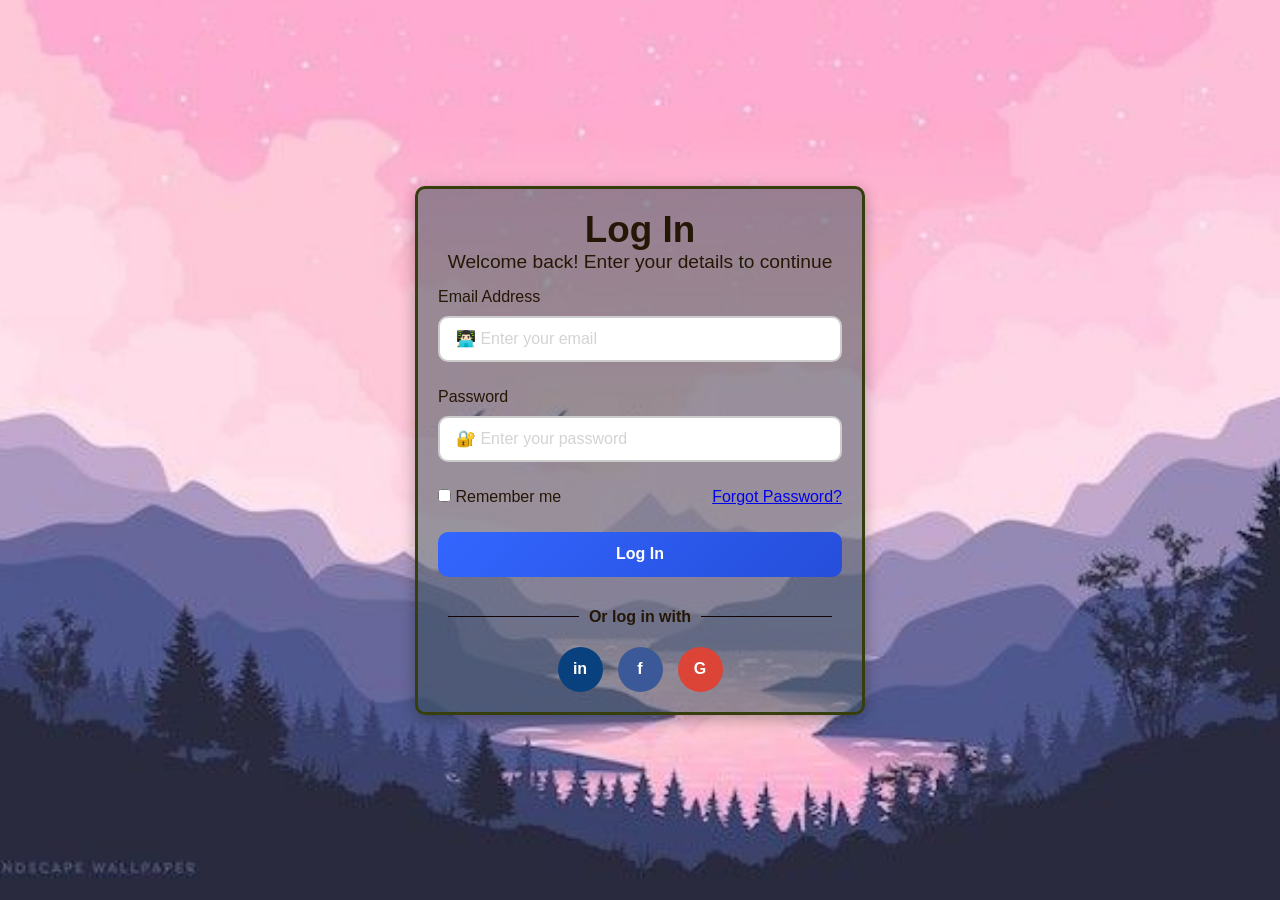
<file: Login page/index.html>
<!doctype html>
<html lang="en">

<head>
    <meta charset="UTF-8" />
    <meta name="viewport" content="width=device-width, initial-scale=1.0" />
    <title>Document</title>
    <link rel="stylesheet" href="style.css" />
</head>

<body>
    <div class="login-container">
        <div>
            <h1 class="login-title">Log In</h1>
            <p class="login-subTitle">
                Welcome back! Enter your details to continue
            </p>
        </div>

        <form class="login-form">
            <div class="input-grp">
                <label for="email">Email Address</label>
                <input type="email" id="input-email" placeholder="👨🏻‍💻 Enter your email" />
            </div>

            <div class="input-grp">
                <label for="password">Password</label>
                <input type="password" id="input-pass" placeholder="🔐 Enter your password" />
            </div>

            <div class="baadme">
                <div class="remember">
                    <input type="checkbox" id="remember-me" />
                    <label for="remember-me">Remember me </label>
                </div>

                <div class="forgot-pass">
                    <a href="#" id="forgot-password">Forgot Password?</a>
                </div>
            </div>

            <div>
                <button type="submit" class="btn-login">Log In</button>
            </div>

            <div class="divider">Or log in with</div>

            <div class="social-login">
                <a href="https://www.linkedin.com/in/sonu-thuniya" class="social-wedge linkedin">in</a>
                <a href="https://www.facebook.com" class="social-wedge fb">f</a>
                <a href="https://accounts.google.com" class="social-wedge google">G</a>
            </div>
        </form>
    </div>

    <script src="main.js"></script>
</body>

</html>
</file>
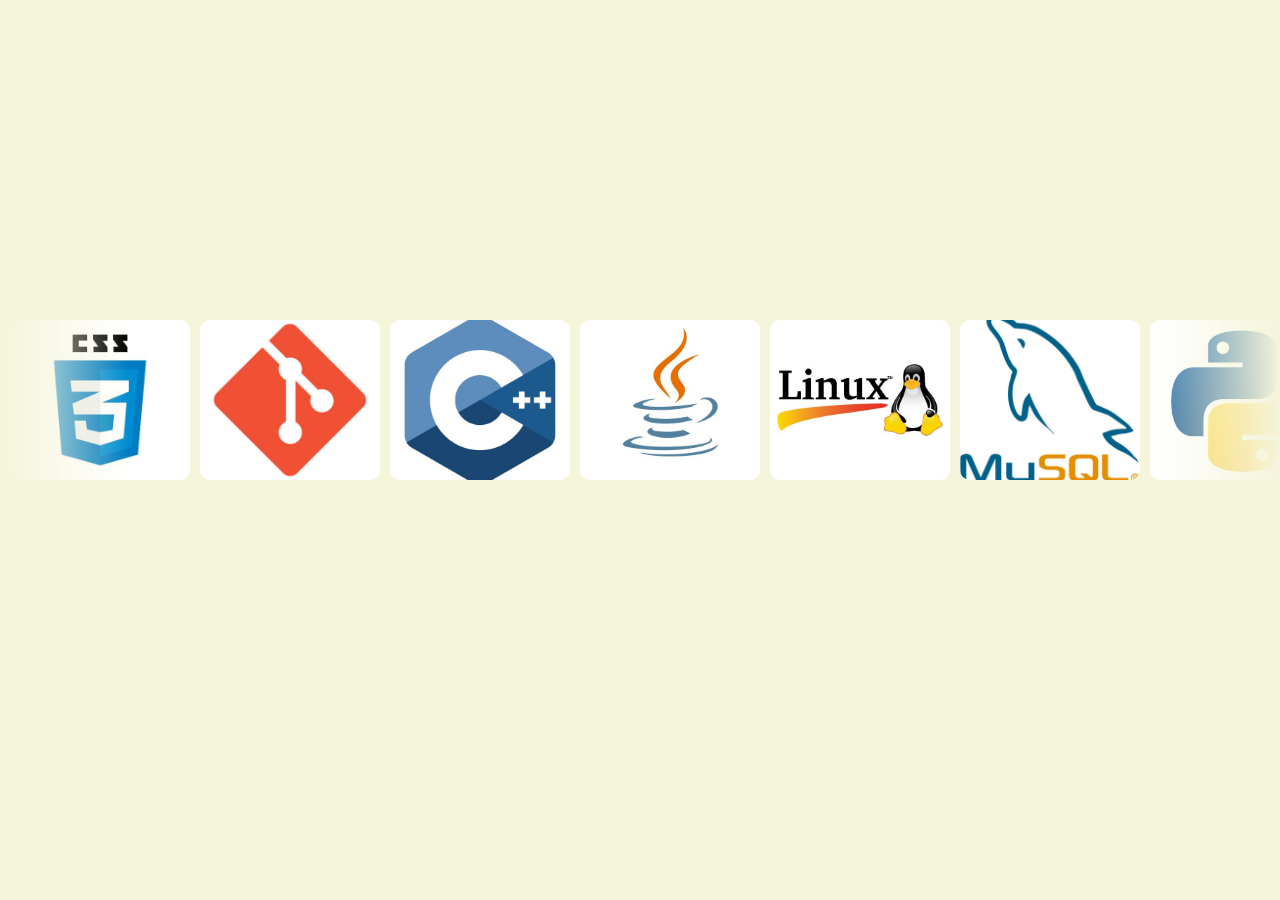
<file: scroll aniimation/index.html>
<!DOCTYPE html>
<html lang="en">
<head>
    <meta charset="UTF-8">
    <meta name="viewport" content="width=device-width, initial-scale=1.0">
    <title>Scroll Animation</title>
    <link rel="stylesheet" href="style.css">
</head>
<body>
    <div class="scroll">
        <div class="scrollAni">
            <div class="item"><img src="img/css.jpg" alt=""></div>
            <div class="item"><img src="img/Git.jpg" alt=""></div>
            <div class="item"><img src="img/C++.jpg" alt=""></div>
            <div class="item"><img src="img/java.jpg" alt=""></div>
            <div class="item"><img src="img/linux.jpg" alt=""></div>
            <div class="item"><img src="img/mySQl.jpg" alt=""></div>
            <div class="item"><img src="img/py.jpg" alt=""></div>
            <div class="item"><img src="img/html.jpg" alt=""></div>
            <div class="item"><img src="img/C.jpg" alt=""></div>
            <div class="item"><img src="img/js.jpg" alt=""></div>
            <div class="item"><img src="img/github.jpg" alt=""></div>
            <div class="item"><img src="img/css.jpg" alt=""></div>
            <div class="item"><img src="img/Git.jpg" alt=""></div>
            <div class="item"><img src="img/C++.jpg" alt=""></div>
            <div class="item"><img src="img/java.jpg" alt=""></div>
            <div class="item"><img src="img/linux.jpg" alt=""></div>
            <div class="item"><img src="img/mySQl.jpg" alt=""></div>
            <div class="item"><img src="img/py.jpg" alt=""></div>
            <div class="item"><img src="img/html.jpg" alt=""></div>
            <div class="item"><img src="img/C.jpg" alt=""></div>
            <div class="item"><img src="img/js.jpg" alt=""></div>
            <div class="item"><img src="img/github.jpg" alt=""></div>
        </div>
    </div>
</body>
</html>
</file>
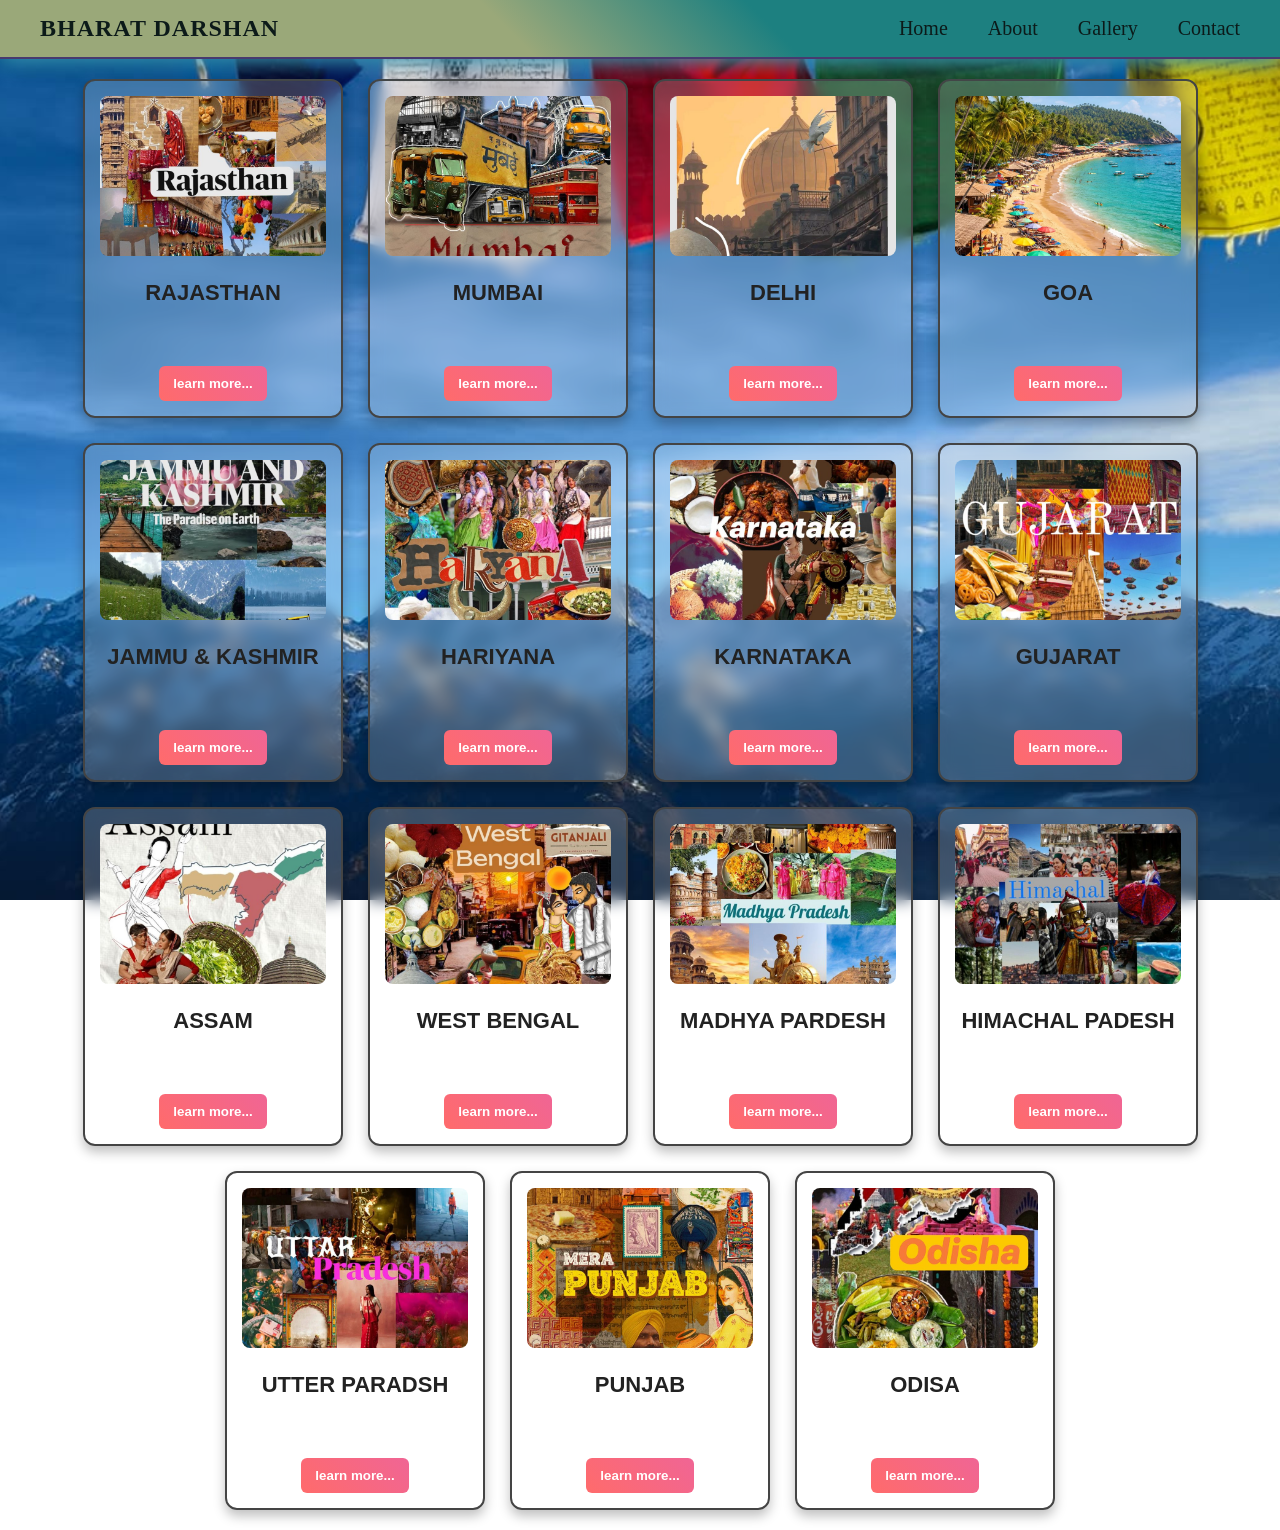
<file: StateCard/index.html>
<!DOCTYPE html>
<html lang="en">
<head>
    <meta charset="UTF-8">
    <meta name="viewport" content="width=device-width, initial-scale=1.0">
    <title>State Card</title>
    <link rel="stylesheet" href="style.css">
</head>
<body>
    <nav class="navbar">
        <a href="#" class="logo">
            BHARAT DARSHAN
        </a>
        <ul class="nav-menu">
            <li><a href="#home">Home</a></li>
            <li><a href="#about">About</a></li>
            <li><a href="#gallery">Gallery</a></li>
            <li><a href="#contact">Contact</a></li>
        </ul>
         <div class="hamburger">
            <span></span>
            <span></span>
            <span></span>
        </div>
    </nav>

    <div class="state-cards">
        <div class="stateCard">
            <img src="image/RJ.jpg" alt="RAJASTHAN">
            <h1>RAJASTHAN</h1>
            <p></p>
            <button>learn more...</button>
        </div>

         <div class="stateCard">
            <img src="image/Mumbai.jpg" alt="MUMBAI">
            <h1>MUMBAI</h1>
            <p></p>
            <button>learn more...</button>
        </div>

         <div class="stateCard">
            <img src="image/delhi.jpg" alt="DELHI">
            <h1>DELHI</h1>
            <p></p>
            <button>learn more...</button>
        </div>

         <div class="stateCard">
            <img src="image/Goa.jpg" alt="GOA">
            <h1>GOA</h1>
            <p></p>
            <button>learn more...</button>
        </div>

         <div class="stateCard">
            <img src="image/jammu.jpg" alt="JAMMU & KASHMIR">
            <h1>JAMMU & KASHMIR</h1>
            <p></p>
            <button>learn more...</button>
        </div> 

        <div class="stateCard">
            <img src="image/HR.jpg" alt="">
            <h1>HARIYANA</h1>
            <p></p>
            <button>learn more...</button>
        </div>  
        
        <div class="stateCard">
            <img src="image/KR.jpg" alt="">
            <h1>KARNATAKA</h1>
            <p></p>
            <button>learn more...</button>
        </div> 

        <div class="stateCard">
            <img src="image/GJ.jpg" alt="">
            <h1>GUJARAT</h1>
            <p></p>
            <button>learn more...</button>
        </div> 

        <div class="stateCard">
            <img src="image/asam.jpg" alt="">
            <h1>ASSAM</h1>
            <p></p>
            <button>learn more...</button>
        </div> 

        <div class="stateCard">
            <img src="image/WB.jpg" alt="">
            <h1>WEST BENGAL</h1>
            <p></p>
            <button>learn more...</button>
        </div> 

        <div class="stateCard">
            <img src="image/MP.jpg" alt="">
            <h1>MADHYA PARDESH</h1>
            <p></p>
            <button>learn more...</button>
        </div> 

        <div class="stateCard">
            <img src="image/hc.jpg" alt="">
            <h1>HIMACHAL PADESH</h1>
            <p></p>
            <button>learn more...</button>
        </div> 

        <div class="stateCard">
            <img src="image/Uttar Pradesh उत्तरप्रदेश.jpg" alt="">
            <h1>UTTER PARADSH</h1>
            <p></p>
            <button>learn more...</button>
        </div> 

        <div class="stateCard">
            <img src="image/Mera Punjab - Moodboard Art.jpg" alt="">
            <h1>PUNJAB</h1>
            <p></p>
            <button>learn more...</button>
        </div> 

        <div class="stateCard">
            <img src="image/OD.jpg" alt="">
            <h1>ODISA</h1>
            <p></p>
            <button>learn more...</button>
        </div> 
        
    </div>
</body>
</html>
</file>
<file: Login page/style.css>
*{
    margin: 0;
    padding: 0;
    box-sizing: border-box;
}

body{
    display: flex;
    justify-content: center;
    align-items: center;
    background-image: url(img/bgLogin.jpg);
    background-size: cover;
    background-position: center;
    background-repeat: no-repeat;
    height: 100vh;
    color: rgb(36, 23, 6);
    font-family: Arial, sans-serif;
}


.login-container{
    display: flex;
    flex-direction: column;
    align-items: center;
    height: auto;
    width: 450px;
    padding: 20px;
    background-color: rgba(53, 77, 84, 0.5);
    border: 3px solid rgb(54, 62, 13);
    border-radius: 10px;
    box-shadow: 0px 4px 15px rgba(0, 0, 0, 0.3);
}

.login-title{
    font-size: 2.3em;
    text-align: center;
    font-weight: 800;
}

.login-subTitle{
    font-weight: 400;
    text-align: center;
    font-size: 1.2em;
}


.login-form {

  display: flex;
  flex-direction: column;
 
  gap: 16px;              
  padding-top: 15px;
  font-size: 1em;
  width: 100%;
}

 .input-grp{
    display: flex;
    flex-direction: column;
 
 } 

 #input-email , #input-pass{
width: 100%;
padding: 12px 16px;
margin: 10px 0;
font-size: 16px;
color: #333;
background-color: #fff;
border: 2px solid #ccc;
border-radius: 10px;
outline: none;
transition: all 0.3s ease;
caret-color: blueviolet;
 }

  #input-email::placeholder , #input-pass::placeholder{
    color: lightgray;
  }

   #input-email:hover , #input-pass:hover{
    border-color:#007bff ;
    box-shadow: 0 0 0 3px rgba(0 ,123 , 254 ,0.25 );
   }



.baadme{
    display: flex;
    font-size: 1em;
    justify-content: space-between;
    align-items: center;
}



.btn-login{
    background: linear-gradient(135deg, #3366ff, #254eda);
    color: #fff;
    height: 45px;
    width: 100%;
    font-size: 1em;
    font-weight: 700;
    margin: 10px 0;
    border-radius: 10px;
    border: none;
    transition: all 0.3s ease;
    cursor: pointer;

}

.btn-login:hover{
    background-color:#254eda;
    transform: translatey(-2px);
}


.divider {
  display: flex;
  align-items: center;
  text-align: center;
  margin: 5px 0;
 color: rgb(36, 23, 6);
  font-weight: bold;
}

.divider::before,
.divider::after {
  content: "";
  flex: 1;
  border-bottom: 1px solid #120404; 
  margin: 0 10px;
}

.social-login{
    display: flex;
    justify-content: center;
    gap: 15px; 
}

.social-wedge{
    display: flex;
    justify-content: center;
    align-items: center;
    height: 45px;
    width: 45px;
    font-weight: 700;
    border-radius: 50%;
    color: #fff;
  text-decoration: none;
  transition: all 0.3s ease;
    
}

.linkedin { background-color: #08417e; }
.fb { background-color: #3b5998; }
.google { background-color: #db4437; }

.social-wedge:hover {
    transform: scale(1.1);
    background-color: #444;

}
</file>
<file: scroll aniimation/style.css>
*{
    margin: 0;
    padding: 0;
    box-sizing: border-box;
}

body{
    background-color: beige;
}

.scroll{
    margin-top: 25%;
    width: 100%;
    mask-image: linear-gradient(to right, transparent, #111 10% 90%, transparent);
}

.scrollAni{
    display: flex;
    width: max-content;
    will-change: transform;
    margin-left: 10px;
    animation: scroll 10s linear infinite;
}

@keyframes scroll{
    to{
        transform: translateX(-50%);
    }
}

.item{
    height: 160px;
    width: 180px;
    border-radius: 10px;
    flex-shrink: 0;
    margin-right: 10px;
    overflow: hidden;
}

.item img{
    height: 100%;
    width: 100%;
    object-fit: cover;
    display: block;
    transition: filter 0.3s ease, transform 0.3s ease;
}

.scroll:hover .item img{
    filter: grayscale(0.8);
}

.item:hover img{
    filter: grayscale(0) !important;
    transform: scale(1.02);
}

.scroll:hover .scrollAni,
.scroll:focus-within .scrollAni{
    animation-play-state: paused;
}

/* respect users who prefer less motion */
@media (prefers-reduced-motion: reduce){
    .scrollAni{
        animation: none;
    }
}

/* responsive design */
@media (max-width: 768px){
    .scroll{
        width: 90%;
    }

    .item{
        width: 120px;
        height: 160px;
        border-radius: 12px;
        margin-right: 12px;
    }
}

@media (max-width: 480px){
    .scroll{
        width: 100%;
        mask-image: linear-gradient(to right, transparent, #111 5% 95%, transparent);
    }

    .item{
        width: 120px;
        height: 90px;
        border-radius: 18px;
        margin-right: 10px;
    }

    .scrollAni{
        animation-duration: 14s;
    }
}
</file>
<file: StateCard/style.css>
*{
    margin: 0;
    padding: 0;
    box-sizing: border-box;
}

body{
    height: 100vh;
    background-image: url(image/eye\ soothing\ 😍.jpg) ;
    background-attachment: fixed;
    background-position: center;
    background-size: cover;
    background-repeat: no-repeat;
}




.navbar{
    display: flex;
    justify-content: space-between;
    align-items: center;
    padding: 15px 40px;
     background: linear-gradient(45deg, #9aa879 40%, #1d8080 60%);
  backdrop-filter: var( #999);
    border-bottom: 2px solid #473a6f;
    position: sticky;
    top: 0;
    z-index: 999;
    box-shadow: 0 4px 20px #3692ae;
    color: #1a1a1a;
}

.navbar .logo {
    font-size: 24px;
    font-weight: 700;
    color: #0c1a19;
    text-decoration: none;
    display: flex;
    align-items: center;
    gap: 10px;
    letter-spacing: 1px;
    transition: all 0.3s ease;
}

.navbar span{
    color: var(135deg , orange 45,  green 55%);
   
}

.navbar .logo:hover {
    text-shadow: 0 0 20px rgba(126, 102, 31, 0.6);
    transform: translateY(-2px);
}

.nav-menu {
    display: flex;
    list-style: none;
    gap: 40px;
}

.nav-menu li a {
    color: #0c1a19;
    text-decoration: none;
    font-size: 20px;
    font-weight: 500;
    position: relative;
    transition: color 0.3s ease;
}

.nav-menu li a::after {
    content: '';
    position: absolute;
    width: 0;
    height: 2px;
    bottom: -5px;
    left: 0;
    background-color:  #9aa879;
    transition: width 0.3s ease;
}

.nav-menu li a:hover {
    color: #9aa879;
}

.nav-menu li a:hover::after {
    width: 100%;
}

.hamburger {
    display: none;
    flex-direction: column;
    gap: 5px;
    cursor: pointer;
}

.hamburger span {
  width: 25px;
  height: 3px;
  background: #fff;
  border-radius: 2px;
}


@media (max-width: 768px) {
  .nav-menu {
    position: absolute;
    top: 60px;
    right: 0;
    background: #333;
    flex-direction: column;
    width: 200px;
    text-align: center;
    display: none; /* hidden by default */
    padding: 15px 0;
  }

  .nav-menu.active {
    display: flex; /* show when active */
  }

  .hamburger {
    display: flex; /* show hamburger on mobile */
  }
}



/* STATE CARD DESIGN  */

.state-cards{
    padding-top: 20px;
    display: flex;
  flex-wrap: wrap;
  justify-content: center;
  gap: 25px;
  padding: 20px;

}

.stateCard{

  position: relative;
  width: 260px;
  background: rgba(255, 255, 255, 0.2); /* transparent background */
  backdrop-filter: blur(8px);            /* blur effect */
  border: 2px solid #444;                /* shorthand border */
  border-radius: 12px;
  text-align: center;
  padding: 15px;
  box-shadow: 0 6px 12px rgba(0,0,0,0.25);
  transition: transform 0.3s ease, box-shadow 0.3s ease;
}

.stateCard:hover {
  transform: translateY(-8px) scale(1.05);
  box-shadow: 0 10px 18px rgba(0,0,0,0.35);
}

.stateCard img {
  
     width: 100%;
  height: 160px;
  object-fit: cover;
  border-radius: 8px;
  margin-bottom: 12px;
}

.stateCard h1{
    
    font-size: 22px;
  margin: 8px 0;
  color: #222;
  font-family: 'Segoe UI', sans-serif;

}
  .stateCard p{
font-size: 14px;
  color: #333;           
  margin: 10px 0;         
  line-height: 1.5;        
  font-family: 'Segoe UI', sans-serif;
  padding: 0 8px;          
  min-height: 40px;      
 
  
  }


.stateCard button {
  padding: 10px 14px;
  border: none;
  border-radius: 6px;
  background: linear-gradient(45deg, #ff6b6b, #f06595);
  color: white;
  font-weight: bold;
  cursor: pointer;
  transition: background 0.3s ease, transform 0.2s ease;
}

.stateCard button:hover {
  background: linear-gradient(45deg, #845ef7, #5c7cfa);
  transform: scale(1.05);
}

/* Responsive */
@media (max-width: 768px) {
  .state-cards {
    flex-direction: column;
    align-items: center;
  }
}
</file>
